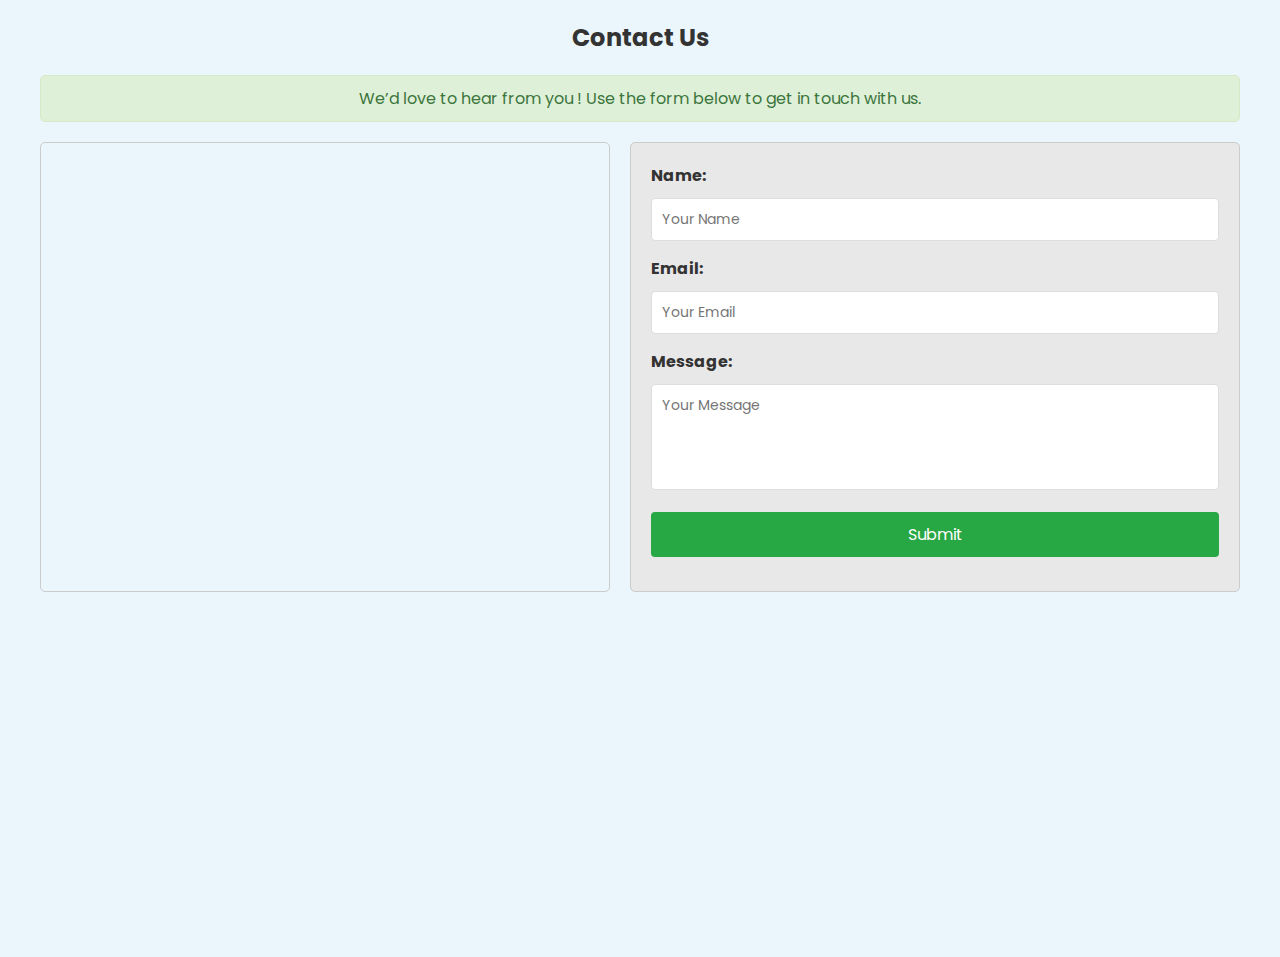
<file: Waste2wealth/MINOR-PROJECT-main/FRONTEND/ABOUT/Contact.html>
<!DOCTYPE html>
<html lang="en">
<head>
    <meta charset="UTF-8">
    <meta name="viewport" content="width=device-width, initial-scale=1.0">
    <title>Contact</title>
    <link rel="stylesheet" href="contact.css">
</head>
<body>
  
    <div class="container">
        <div class="header">
            <h1>Contact Us</h1>
           
        </div>
         
        <div class="thank-you">
            <p>We’d love to hear from you ! Use the form below to get in touch with us.</p>
        </div>
        <div class="content">
            <div class="google-map">
                <iframe src="https://www.google.com/maps/embed?pb=!1m18!1m12!1m3!1d3151.8354345093695!2d144.9559283158226!3d-37.81720944202144!2m3!1f0!2f0!3f0!3m2!1i1024!2i768!4f13.1!3m3!1m2!1s0x6ad642af0f11fd81%3A0xf577d1d8ed1b8e63!2sElizabeth%20St%2C%20Melbourne%20VIC%203000%2C%20Australia!5e0!3m2!1sen!2sus!4v1614054568376!5m2!1sen!2sus" allowfullscreen="" loading="lazy"></iframe>
            </div>
            <div class="contact-form">
                <label for="name">Name:</label>
                <input type="text" id="name" placeholder="Your Name">

                <label for="email">Email:</label>
                <input type="email" id="email" placeholder="Your Email">

                <label for="message">Message:</label>
                <textarea id="message" rows="4" placeholder="Your Message" style="resize: none;"></textarea>
                <button type="submit">Submit</button>
              
            </div>
        </div>
    </div>
    
    
    <!-- Footer -->
    <footer>
        <div class="footer-content">
            <p>&copy; 2024 Waste Management System (Waste2Wealth). All Rights Reserved.</p>
            <nav>
                <ul>
                    <li><a href="#privacy">Privacy Policy</a></li>
                    <li><a href="#terms">Terms of Service</a></li>
                </ul>
            </nav>
            <div class="social-media">
                <a href="https://www.facebook.com" target="_blank"><i class="fab fa-facebook-f"></i></a>
                <a href="https://www.linkedin.com" target="_blank"><i class="fab fa-linkedin-in"></i></a>
                <a href="https://www.instagram.com" target="_blank"><i class="fab fa-instagram"></i></a>
            </div>
        </div>
    </footer>
    
    <script>
        window.addEventListener('scroll', function() {
            const footer = document.querySelector('footer');
            const footerPosition = footer.getBoundingClientRect().top;
            const windowHeight = window.innerHeight;

            // Trigger the animation when the footer comes into view
            if (footerPosition < windowHeight) {
                footer.classList.add('visible');
            }
        });

 


    </script>
</body>
</html>
</file>
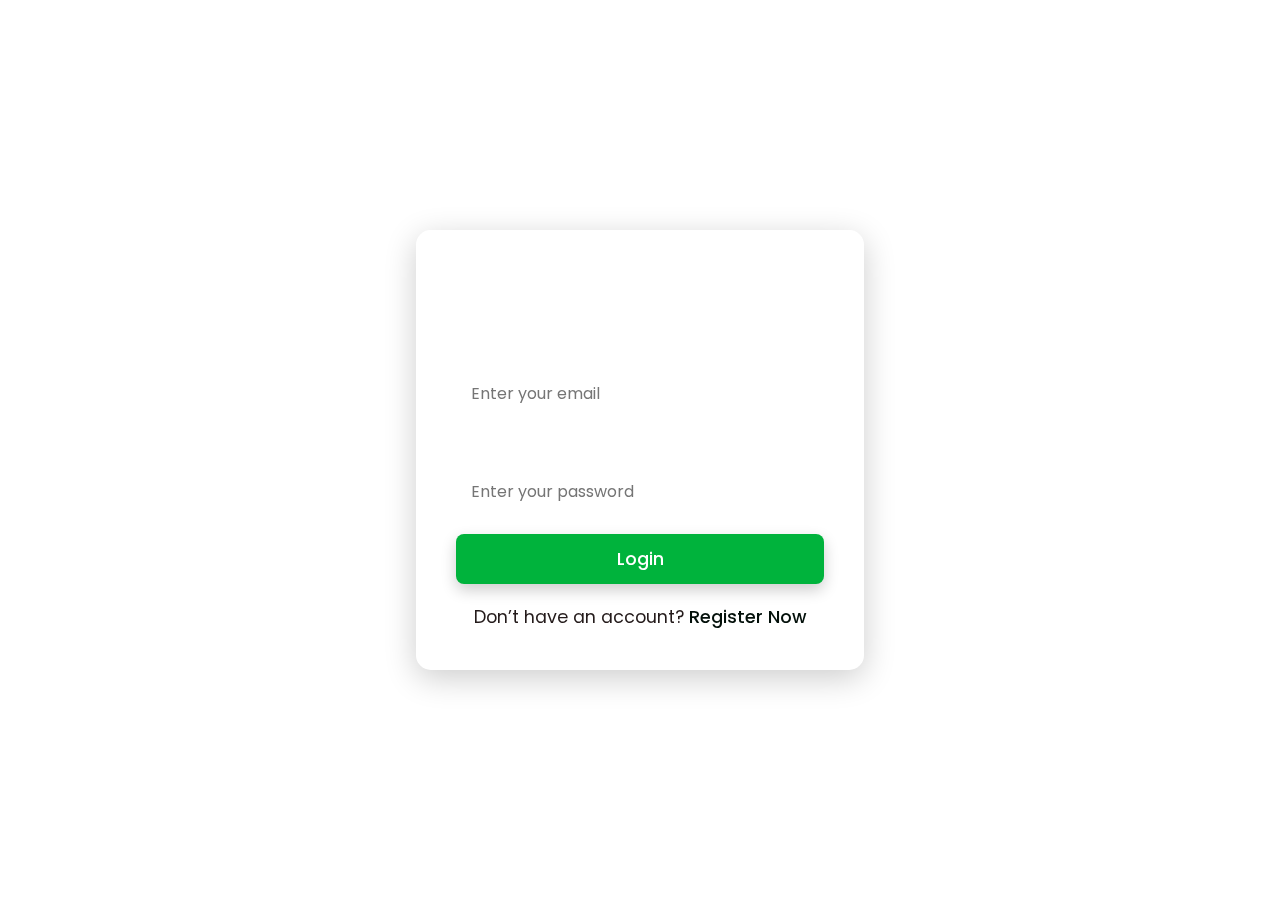
<file: Waste2wealth/MINOR-PROJECT-main/FRONTEND/LOGIN/login.html>
<!DOCTYPE html>
<html lang="en">
<head>
    <meta charset="UTF-8">
    <meta name="viewport" content="width=device-width, initial-scale=1.0">
    <title>Login Page</title>
    <link href="https://fonts.googleapis.com/css2?family=Poppins:wght@300;400;500;700&display=swap" rel="stylesheet">
    <link rel="stylesheet" href="login.css">
</head>
<body>
    <div class="container">
        <div class="login-box">
            <h1 class="heading">Sign In</h1>
            <form id="loginForm" action="/backend/login.php" method="POST">
                <div class="input-group">
                    <label for="email">Email ID</label>
                    <input type="email" id="email" name="email" placeholder="Enter your email" required>
                </div>
                <div class="input-group">
                    <label for="password">Password</label>
                    <input type="password" id="password" name="password" placeholder="Enter your password" required>
                </div>
                <button class="login-button" type="submit">Login</button>
                <p class="register-link">
                    Don’t have an account? 
                    <a href="../Register/Register.html">Register Now</a>
                </p>
            </form>
        </div>
    </div>

    <script>
        document.getElementById('loginForm').addEventListener('submit', function(event) {
            event.preventDefault(); // Prevent the default form submission behavior

            // Get form values
            const email = document.getElementById('email').value.trim();
            const password = document.getElementById('password').value.trim();

            // Simple validation (you can expand this based on your requirements)
            if (email && password) {
                // Simulate a login process (you can replace this with actual authentication logic)
                alert('Login successful!');
                window.location.href = "../WasteCategory/Wastecat.html"; // Redirect to another page
            } else {
                alert('Please fill in all fields.');
            }
        });
    </script>
</body>
</html>
</file>
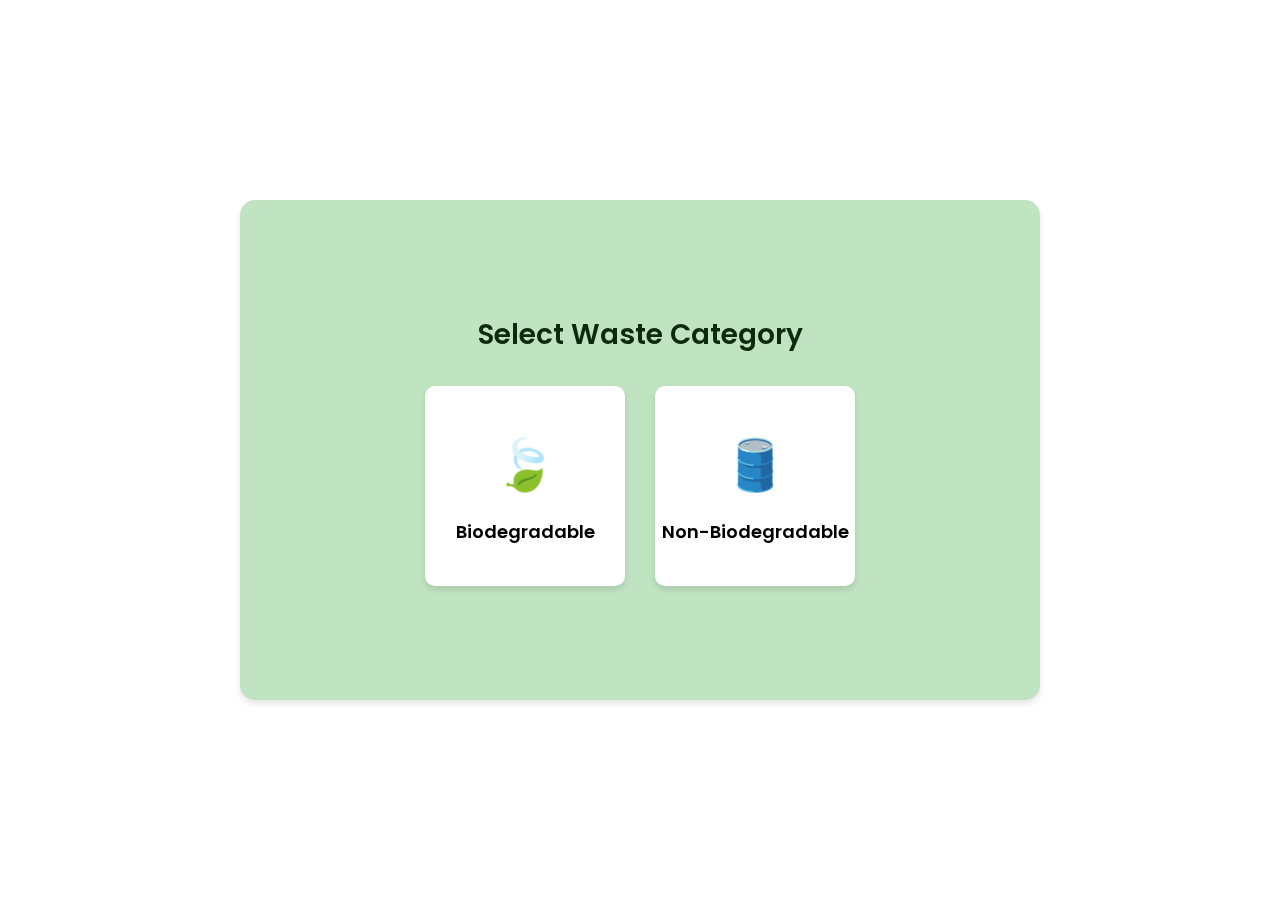
<file: Waste2wealth/MINOR-PROJECT-main/FRONTEND/WasteCategory/wastecat.html>
<!DOCTYPE html>
<html lang="en">
<head>
  <meta charset="UTF-8">
  <meta name="viewport" content="width=device-width, initial-scale=1.0">
  <title>Select Waste Category</title>
 
  <link rel="stylesheet" href='./wastecate.css'>
</head>
<body>
  <div class="container">
    <div class="heading">Select Waste Category</div>
    <div class="buttons">
      <a href="../WASTECALC/calculator.html" class="button">
        <div class="button-icon biodegradable">🍃</div>
        <div class="button-text">Biodegradable</div>
      </a>
      <a href="../WASTECALC/calculator.html" class="button">
        <div class="button-icon non-biodegradable">🛢️</div>
        <div class="button-text">Non-Biodegradable</div>
      </a>
    </div>
  </div>
</body>
</html>
</file>
<file: Waste2wealth/MINOR-PROJECT-main/FRONTEND/LOGIN/login.css>
@import url('https://fonts.googleapis.com/css2?family=Oswald:wght@200..700&family=Poppins:ital,wght@0,100;0,200;0,300;0,400;0,500;0,600;0,700;0,800;0,900;1,100;1,200;1,300;1,400;1,500;1,600;1,700;1,800;1,900&display=swap');


/* General Reset */
* {
    margin: 0;
    padding: 0;
    box-sizing: border-box;
    font-family: 'Poppins', sans-serif;
}

body {
    height: 100vh;
    display: flex;
    justify-content: center;
    align-items: center;
   background-image: url('https://images.unsplash.com/photo-1718286704373-24924df23c29?q=80&w=1770&auto=format&fit=crop&ixlib=rb-4.0.3&ixid=M3wxMjA3fDB8MHxwaG90by1wYWdlfHx8fGVufDB8fHx8fA%3D%3D');
    overflow: hidden;
}

/* Container Styling */
.container {
    display: flex;
    justify-content: center;
    align-items: center;
    width: 100%;
    height: 100%;
}

/* Login Box */
.login-box {
    background: rgba(255, 255, 255, 0.1);
    padding: 40px;
    border-radius: 15px;
    box-shadow: 0 8px 32px rgba(0, 0, 0, 0.2);
    backdrop-filter: blur(10px);
    width: 35%;
    max-width: 600px;
    animation: popUp 0.7s ease-out forwards;
}

.heading {
    font-size: 2rem;
    font-weight: 700;
    text-align: center;
    color: #fff;
    margin-bottom: 20px;
}

/* Input Group */
.input-group {
    margin-bottom: 20px;
}

.input-group label {
    display: block;
    font-size: 1rem;
    color: #fff;
    margin-bottom: 8px;
}

.input-group input {
    width: 100%;
    padding: 10px 15px;
    font-size: 1rem;
    border: none;
    border-radius: 8px;
    background: rgba(255, 255, 255, 0.75);
    color: #0c0303;
    outline: none;
    transition: 0.3s ease;
}

.input-group input:focus {
    background: rgba(255, 255, 255, 0.3);
    box-shadow: 0 4px 8px rgba(0, 0, 0, 0.2);
}

/* Login Button */
.login-button {
    display: block;
    width: 100%;
    padding: 12px 20px;
    font-size: 1.1rem;
    font-weight: 500;
    color: #fff;
    background: #00b33c;
    border: none;
    border-radius: 8px;
    cursor: pointer;
    transition: background 0.3s ease, transform 0.2s ease;
    box-shadow: 0 6px 15px rgba(0, 0, 0, 0.2);
}

.login-button:hover {
    background: #009933;
    transform: scale(1.05);
}

/* Register Link */
.register-link {
    margin-top: 20px;
    text-align: center;
    font-size: 1.1rem;
    color: #241b1b;
}

.register-link a {
    text-decoration: none;
    color: #03100a;
    font-weight: 500;
    transition: color 0.3s ease;
}

.register-link a:hover {
    color: #1aff99;
}

/* Animations */
@keyframes popUp {
    0% {
        transform: scale(0.8);
        opacity: 0;
    }
    100% {
        transform: scale(1);
        opacity: 1;
    }
}

/* Responsive Design */
@media (max-width: 768px) {
    .login-box {
        width: 80%;
        padding: 30px;
    }

    .heading {
        font-size: 1.8rem;
    }
}

@media (max-width: 480px) {
    .login-box {
        width: 90%;
        padding: 20px;
    }

    .heading {
        font-size: 1.5rem;
    }
}

a{
    text-decoration: none;
}
</file>
<file: Waste2wealth/MINOR-PROJECT-main/FRONTEND/WasteCategory/wastecate.css>
@import url('https://fonts.googleapis.com/css2?family=Oswald:wght@200..700&family=Poppins:ital,wght@0,100;0,200;0,300;0,400;0,500;0,600;0,700;0,800;0,900;1,100;1,200;1,300;1,400;1,500;1,600;1,700;1,800;1,900&display=swap');


* {
    margin: 0;
    padding: 0;
    box-sizing: border-box;
    font-family: 'Poppins', sans-serif;
  }

  body {
    display: flex;
    justify-content: center;
    align-items: center;
    height: 100vh;
   background-image: url('https://cdn.pixabay.com/photo/2024/02/09/23/02/trees-8563877_1280.jpg');
    padding: 10px;
  }
  .container {
text-align: center;
background-color: rgba(129, 199, 132, 0.5); /* Semi-transparent green */
padding: 50px 20px;
backdrop-filter: blur(20px); /* Blur effect */
border-radius: 15px;
box-shadow: 0 4px 6px rgba(0, 0, 0, 0.1);
width: 80%;
max-width: 800px;
height: 500px; /* Increased height */
display: flex;
flex-direction: column;
justify-content: center;
align-items: center;
animation: popUp 0.7s ease-out forwards;
}

  /* Animations */
@keyframes popUp {
  0% {
      transform: scale(0.8);
      opacity: 0;
  }
  100% {
      transform: scale(1);
      opacity: 1;
  }
}

  .heading {
    font-size: 28px;
    font-weight: 600;
    color: #0d2a0e;
    margin-bottom: 30px;
  }

  .buttons {
    display: flex;
    gap: 30px;
    justify-content: center;
    align-items: center;
  }

  .button {
    display: flex;
    flex-direction: column;
    justify-content: center;
    align-items: center;
    width: 200px;
    height: 200px;
    background-color: white; /* Buttons stand out against green */
    border-radius: 10px;
    box-shadow: 0 4px 6px rgba(0, 0, 0, 0.1);
    cursor: pointer;
    transition: transform 0.3s ease, box-shadow 0.3s ease;
    text-decoration: none;
    color: inherit;
  }

  .button:hover {
    transform: translateY(-10px);
    box-shadow: 0 8px 12px rgba(0, 0, 0, 0.2);
  }

  .button-icon {
    font-size: 50px;
    margin-bottom: 15px;
  }

  .biodegradable {
    color: #4caf50; /* Green for biodegradable */
  }

  .non-biodegradable {
    color: #1976d2; /* Blue for non-biodegradable */
  }

  .button-text {
    font-size: 18px;
    font-weight: 600;
  }

  /* Responsive Design */
  @media (max-width: 768px) {
    .button {
      width: 150px;
      height: 150px;
    }

    .button-icon {
      font-size: 40px;
    }

    .button-text {
      font-size: 16px;
    }
  }

  @media (max-width: 480px) {
    .buttons {
      flex-direction: column;
      gap: 20px;
    }

    .button {
      width: 100%;
      max-width: 300px;
    }
  }
</file>
<file: Waste2wealth/MINOR-PROJECT-main/FRONTEND/ABOUT/contact.css>
/* Font Awesome Icons */
@import url('https://cdnjs.cloudflare.com/ajax/libs/font-awesome/5.15.4/css/all.min.css');
@import url('https://fonts.googleapis.com/css2?family=Oswald:wght@200..700&family=Poppins:ital,wght@0,100;0,200;0,300;0,400;0,500;0,600;0,700;0,800;0,900;1,100;1,200;1,300;1,400;1,500;1,600;1,700;1,800;1,900&display=swap');

/* General Reset */
* {
    margin: 0;
    padding: 0;
    box-sizing: border-box;
     font-family: 'Poppins', sans-serif;
}



/* Body Styling */
body {
   
    background-color: #eaf6fc;
    min-height: 100vh;
    padding: 20px;
}

/* Container Styling */
.container {
    max-width: 1200px;
    margin: 0 auto;
    padding-bottom: 60px; /* Adds space for footer */
}

/* Header Styling */
.header h1 {
    text-align: center;
    margin-bottom: 20px;
    font-size: 24px;
    color: #333;
}


/* Thank You Message Styling */
.thank-you {
    padding: 10px;
    background-color: #dff0d8;
    color: #3c763d;
    text-align: center;
    border: 1px solid #d6e9c6;
    border-radius: 5px;
    margin-bottom: 20px;
}

/* Content Section (Form + Map) */
.content {
    display: flex;
    gap: 20px;
    margin-bottom: 40px; /* Adds space between form and footer */
}

/* Google Map Styling */
.google-map {
    flex: 1;
    height: 450px;
    border: 1px solid #ccc;
    border-radius: 5px;
    overflow: hidden;
}

.google-map iframe {
    width: 100%;
    height: 100%;
    border: none;
}

/* Contact Form Styling */
.contact-form {
    flex: 1;
    padding: 20px;
    border: 1px solid #ccc;
    border-radius: 5px;
    background-color: #e9e8e8;
}

.contact-form label {
    display: block;
    margin-bottom: 10px;
    font-weight: bold;
    color: #333;
}

.contact-form input,
.contact-form textarea {
    width: 100%;
    padding: 10px;
    margin-bottom: 15px;
    border: 1px solid #ddd;
    border-radius: 4px;
    font-size: 14px;
}

.contact-form button {
    width: 100%;
    padding: 10px;
    background-color: #28a745;
    color: white;
    border: none;
    border-radius: 4px;
    font-size: 16px;
    cursor: pointer;
}

.contact-form button:hover {
    background-color: #218838;
}

/* Footer Styling */
footer {
    background: linear-gradient(45deg, #34d399, #10b981, #34d399, #16a34a); /* Green gradient */
    background-size: 400% 400%;
    animation: gradientAnimation 5s ease infinite;
    color: white;
    padding: 20px;
    text-align: center;
    position: relative;
    width: 100%;
    opacity: 0;
    transform: translateY(100px);
    transition: opacity 0.6s ease, transform 0.6s ease;
}

footer.visible {
    opacity: 1;
    transform: translateY(0);
}

footer .footer-content {
    max-width: 1200px;
    margin: 0 auto;
}

footer nav ul {
    list-style-type: none;
    margin: 20px 0;
    padding: 0;
}

footer nav ul li {
    display: inline;
    margin: 0 15px;
}

footer nav ul li a {
    color: white;
    text-decoration: none;
    font-size: 16px;
    transition: color 0.3s ease;
}

footer nav ul li a:hover {
    color: #28a745;
}

footer .social-media {
    margin-top: 20px;
}

footer .social-media a {
    color: white;
    margin: 0 15px;
    font-size: 24px;
    transition: color 0.3s ease;
}

footer .social-media a:hover {
    color: #28a745;
}

/* Keyframe Animation for Gradient */
@keyframes gradientAnimation {
    0% {
        background-position: 0% 50%;
    }
    50% {
        background-position: 100% 50%;
    }
    100% {
        background-position: 0% 50%;
    }
}

/* Responsive Design for Mobile */
@media (max-width: 768px) {
    .content {
        flex-direction: column;
    }

    footer .footer-content {
        padding: 20px;
    }

    footer nav ul {
        text-align: center;
    }

    footer nav ul li {
        display: block;
        margin: 10px 0;
    }

    footer .social-media a {
        margin: 0 10px;
    }
}
</file>
